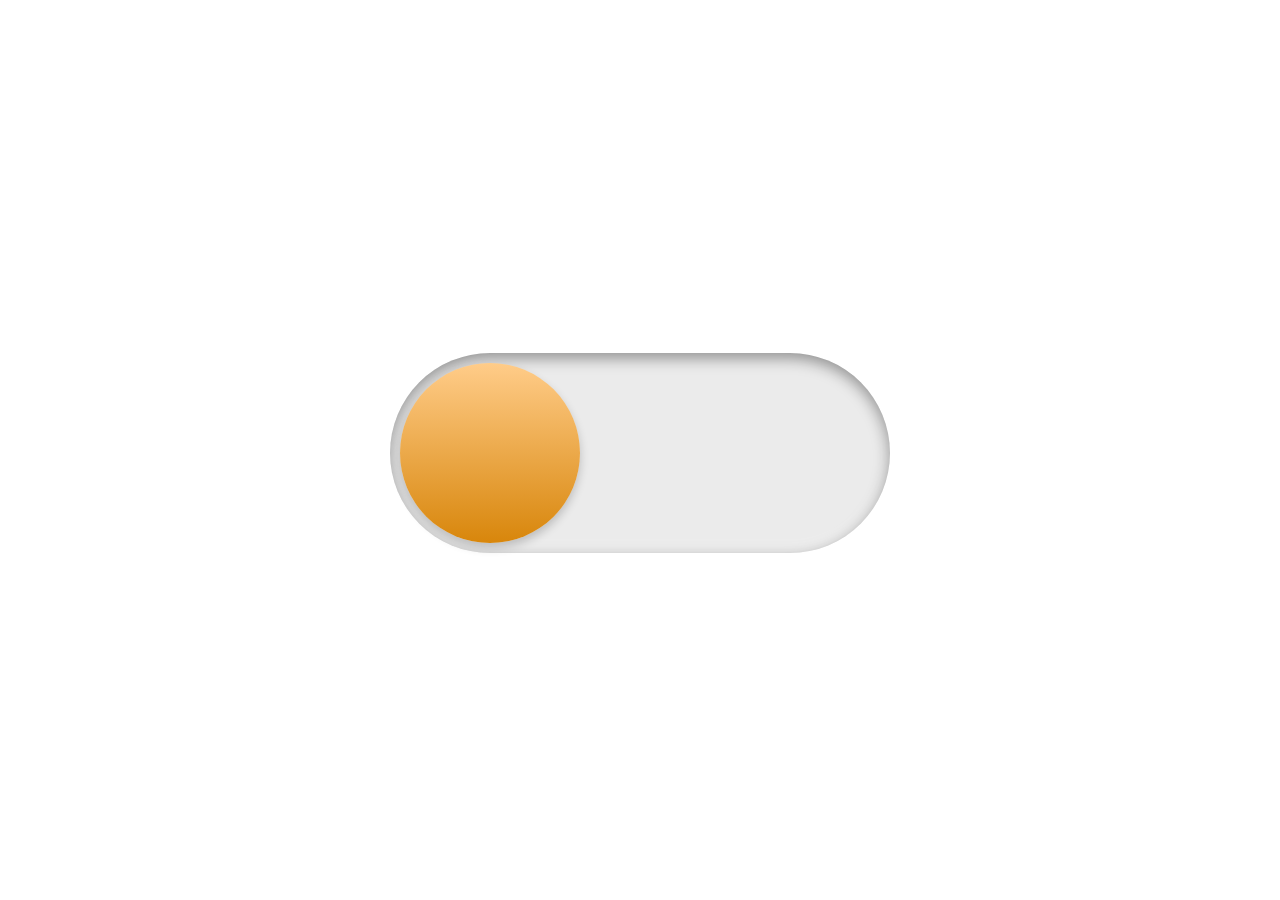
<file: dark-mode-toggle/index.html>
<!DOCTYPE html>

<html>
    <head>
        <meta charset="UTF-8"/>
        <link rel="stylesheet" type="text/css" href="styles.css"/>
    </head>
    <body>  
        <input type="checkbox" id="darkmode-toggle"/>
        <label for="darkmode-toggle"></label>

        <div class="background"></div>
    
    </body>    
</html>
</file>
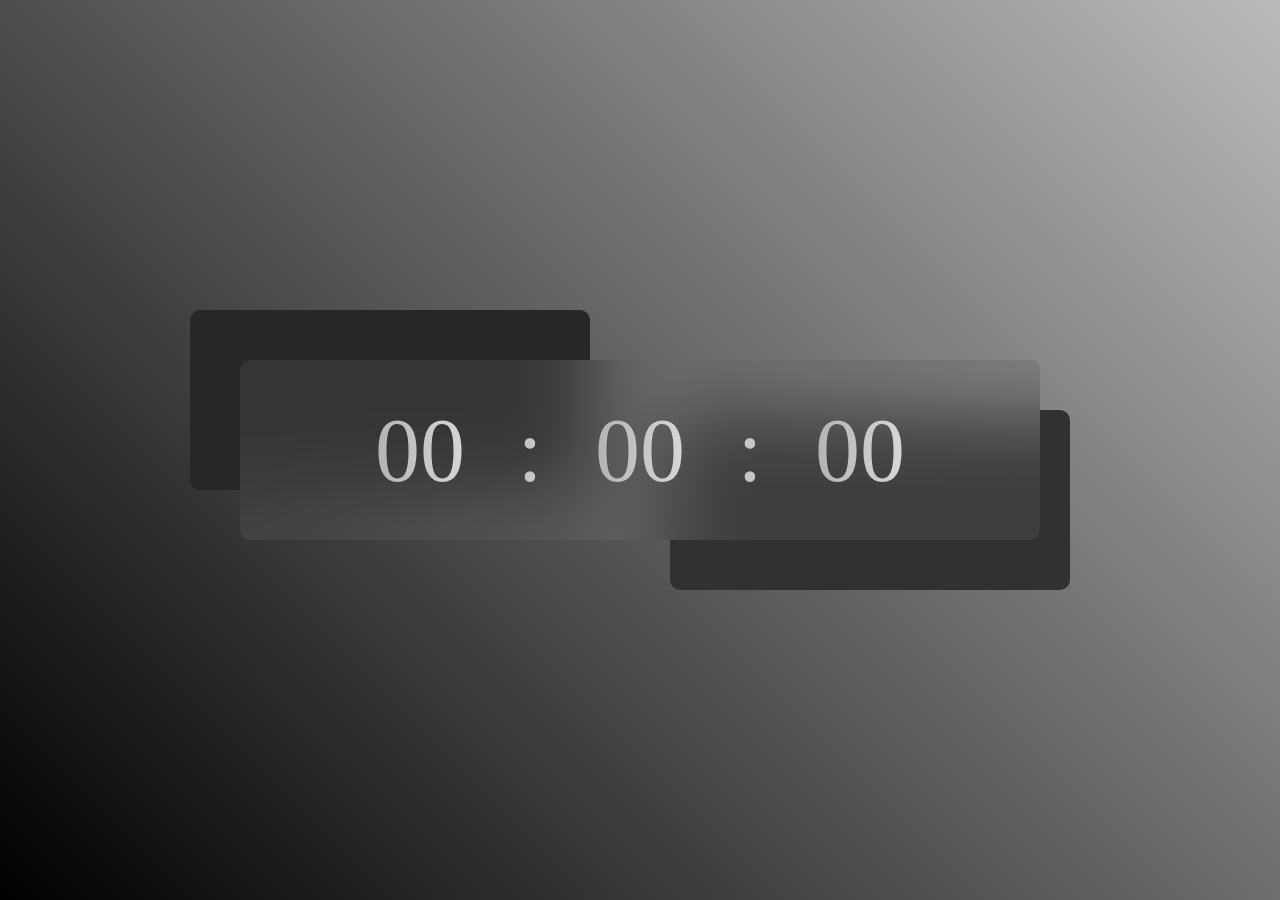
<file: digital-clock/index.html>
<!DOCTYPE html>

<html>

<head>
    <meta name="viewport" content="width=device-width, initial-scale=1.0">
    <title>Digital Clock</title>
    <link rel="stylesheet" href="style.css">
</head>

<body> 

<div class="hero">
    <div class="container">
        <div class="clock">
            <span id="hrs">00</span>
            <span>:</span>
            <span id="mins">00</span>
            <span>:</span>
            <span id="secs">00</span>
        </div>
    </div>
</div>
    
<script>

let hrs = document.getElementById('hrs');
let mins = document.getElementById('mins');
let secs = document.getElementById('secs');

const INTERVAL_DELAY = 1000; //ms

setInterval(()=>{
    let currentTime = new Date();

    hrs.innerHTML = (currentTime.getHours()<10?"0":"") + currentTime.getHours();
    mins.innerHTML = (currentTime.getMinutes()<10?"0":"") + currentTime.getMinutes();
    secs.innerHTML = (currentTime.getSeconds()<10?"0":"") + currentTime.getSeconds();

}, INTERVAL_DELAY)

</script>

</body>

</html>
</file>
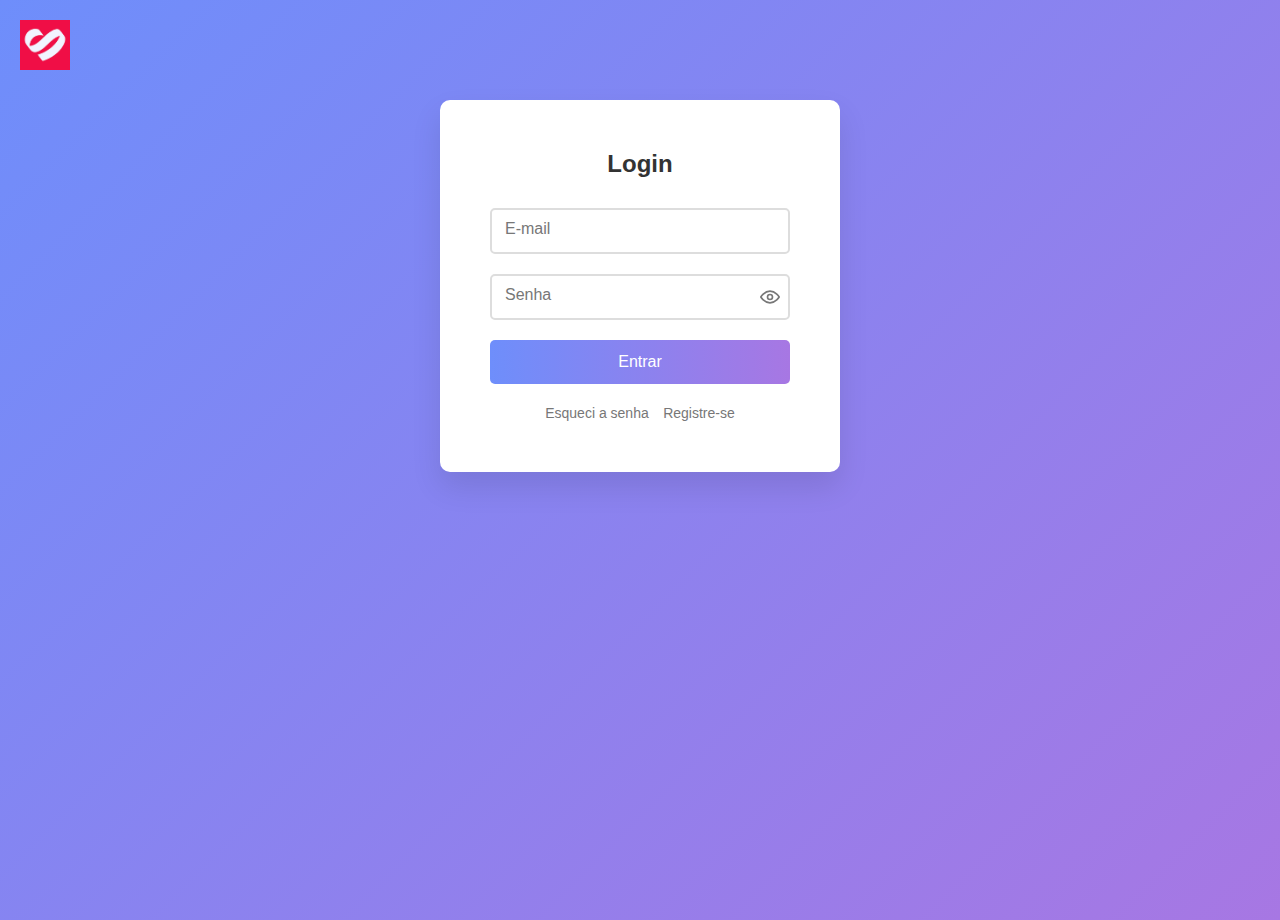
<file: siteSantaCasa/index.html>
<html lang="pt-BR">
<head>
    <meta charset="UTF-8">
    <meta name="viewport" content="width=device-width, initial-scale=1.0">
    <title>Sistema de Login SPA</title>
    <link rel="stylesheet" href="style.css">
</head>
<body>
    <!-- Logo fixa no background -->
    <div class="background-logo">
        <img src="logo.png" alt="Logo do Sistema">
    </div>

    <!-- Página de Login -->
    <section id="login-page" class="page active-page">
        <div class="container">
            <div class="form login-form">
                <h2 class="title">Login</h2>
                <div id="login-message" class="message"></div>
                <div class="input-group">
                    <input type="text" id="login-email" required placeholder=" ">
                    <label for="login-email">E-mail</label>
                </div>
                <div class="input-group">
                    <input type="password" id="login-password" required placeholder=" ">
                    <label for="login-password">Senha</label>
                    <span class="toggle-password" onclick="togglePassword('login-password')">
                        <svg width="20" height="20" viewBox="0 0 24 24" fill="none" xmlns="http://www.w3.org/2000/svg">
                            <path d="M12 5C5 5 1 12 1 12C1 12 5 19 12 19C19 19 23 12 23 12C23 12 19 5 12 5Z" stroke="#777" stroke-width="2" stroke-linecap="round" stroke-linejoin="round"/>
                            <path d="M12 15C13.6569 15 15 13.6569 15 12C15 10.3431 13.6569 9 12 9C10.3431 9 9 10.3431 9 12C9 13.6569 10.3431 15 12 15Z" stroke="#777" stroke-width="2" stroke-linecap="round" stroke-linejoin="round"/>
                        </svg>
                    </span>
                </div>
                <button class="btn" id="login-btn">
                    <div class="spinner"></div>
                    <span class="btn-text">Entrar</span>
                </button>
                <div class="links">
                    <a href="#" class="nav-link" data-page="forgot-password">Esqueci a senha</a>
                    <a href="#" class="nav-link" data-page="register">Registre-se</a>
                </div>
            </div>
        </div>
    </section>

    <!-- Página de Registro -->
    <section id="register-page" class="page">
        <div class="container">
            <div class="form">
                <button class="back-btn nav-link" data-page="login" title="Voltar">
                    <svg width="24" height="24" viewBox="0 0 24 24" fill="none" xmlns="http://www.w3.org/2000/svg">
                        <path d="M15 18L9 12L15 6" stroke="currentColor" stroke-width="2" stroke-linecap="round" stroke-linejoin="round"/>
                    </svg>
                </button>
                <h2 class="title">Registre-se</h2>
                <div id="signup-message" class="message"></div>
                <div class="input-group">
                    <input type="text" id="signup-name" required placeholder=" ">
                    <label for="signup-name">Nome Completo</label>
                </div>
                <div class="input-group">
                    <input type="email" id="signup-email" required placeholder=" ">
                    <label for="signup-email">E-mail</label>
                </div>
                <div class="input-group">
                    <input type="password" id="signup-password" required placeholder=" " minlength="6">
                    <label for="signup-password">Senha (mínimo 6 caracteres)</label>
                    <span class="toggle-password" onclick="togglePassword('signup-password')">
                        <svg width="20" height="20" viewBox="0 0 24 24" fill="none" xmlns="http://www.w3.org/2000/svg">
                            <path d="M12 5C5 5 1 12 1 12C1 12 5 19 12 19C19 19 23 12 23 12C23 12 19 5 12 5Z" stroke="#777" stroke-width="2" stroke-linecap="round" stroke-linejoin="round"/>
                            <path d="M12 15C13.6569 15 15 13.6569 15 12C15 10.3431 13.6569 9 12 9C10.3431 9 9 10.3431 9 12C9 13.6569 10.3431 15 12 15Z" stroke="#777" stroke-width="2" stroke-linecap="round" stroke-linejoin="round"/>
                        </svg>
                    </span>
                </div>
                <div class="input-group">
                    <input type="password" id="signup-confirm-password" required placeholder=" ">
                    <label for="signup-confirm-password">Confirme a Senha</label>
                    <span class="toggle-password" onclick="togglePassword('signup-confirm-password')">
                        <svg width="20" height="20" viewBox="0 0 24 24" fill="none" xmlns="http://www.w3.org/2000/svg">
                            <path d="M12 5C5 5 1 12 1 12C1 12 5 19 12 19C19 19 23 12 23 12C23 12 19 5 12 5Z" stroke="#777" stroke-width="2" stroke-linecap="round" stroke-linejoin="round"/>
                            <path d="M12 15C13.6569 15 15 13.6569 15 12C15 10.3431 13.6569 9 12 9C10.3431 9 9 10.3431 9 12C9 13.6569 10.3431 15 12 15Z" stroke="#777" stroke-width="2" stroke-linecap="round" stroke-linejoin="round"/>
                        </svg>
                    </span>
                </div>
                <button class="btn" id="signup-btn">
                    <div class="spinner"></div>
                    <span class="btn-text">Registrar</span>
                </button>
            </div>
        </div>
    </section>

    <!-- Página de Recuperação de Senha -->
    <section id="forgot-password-page" class="page">
        <div class="container">
            <div class="form">
                <button class="back-btn nav-link" data-page="login" title="Voltar">
                    <svg width="24" height="24" viewBox="0 0 24 24" fill="none" xmlns="http://www.w3.org/2000/svg">
                        <path d="M15 18L9 12L15 6" stroke="currentColor" stroke-width="2" stroke-linecap="round" stroke-linejoin="round"/>
                    </svg>
                </button>
                <h2 class="title">Recuperar Senha</h2>
                <div id="forgot-message" class="message"></div>
                <div class="input-group">
                    <input type="email" id="forgot-email" required placeholder=" ">
                    <label for="forgot-email">E-mail</label>
                </div>
                <button class="btn" id="forgot-btn">
                    <div class="spinner"></div>
                    <span class="btn-text">Enviar Link</span>
                </button>
            </div>
        </div>
    </section>

    <!-- Home Page -->
    <section id="home-page" class="page">
        <header>
            <nav>
                <div class="header-content">
                    <span id="welcome-message"></span>
                    <button id="logout-btn" class="nav-link" data-page="login">Sair</button>
                </div>
            </nav>
        </header>
        <main>
            <section class="welcome-section">
                <h1>Bem-vindo à sua conta!</h1>
                <p>Você está logado no sistema Santa Casa.</p>
                <div class="dashboard">
                    <div class="card nav-link" data-page="central1">
                        <h3>Central 1</h3>
                        <p>Área primária</p>
                    </div>
                    <div class="card nav-link" data-page="central2">
                        <h3>Central 2</h3>
                        <p>Área secundária</p>
                    </div>
                    <div class="card nav-link" data-page="central3">
                        <h3>Central 3</h3>
                        <p>Área complementar</p>
                    </div>
                </div>
            </section>
        </main>
    </section>

    <!-- Páginas das Centrais -->
    <section id="central1-page" class="page">
        <header>
            <nav>
                <div class="header-content">
                    <button class="nav-link" data-page="home">Voltar</button>
                </div>
            </nav>
        </header>
        <main>
            <section class="central-section">
                <h1>Central 1</h1>
                <div class="options-grid">
                    <button class="option-btn nav-link" data-page="chamada-central1">Chamada</button>
                    <button class="option-btn nav-link" data-page="monitora-central1">Monitora</button>
                    <button class="option-btn nav-link" data-page="localiza-central1">Localiza</button>
                </div>
            </section>
        </main>
    </section>

    <!-- Página de Chamada -->
    <section id="chamada-central1-page" class="page">
        <header>
            <nav>
                <div class="header-content">
                    <button class="nav-link" data-page="central1">Voltar</button>
                </div>
            </nav>
        </header>
        <main>
            <section class="content-section">
                <h1>Chamada - Central 1</h1>
                <p>Funcionalidade de chamada ativa</p>
                <div class="options-grid">
                    <button class="option-btn">Iniciar Chamada</button>
                    <button class="option-btn">Histórico</button>
                    <button class="option-btn">Configurações</button>
                </div>
            </section>
        </main>
    </section>

    <!-- Página de Monitora -->
    <section id="monitora-central1-page" class="page">
        <header>
            <nav>
                <div class="header-content">
                    <button class="nav-link" data-page="central1">Voltar</button>
                </div>
            </nav>
        </header>
        <main>
            <section class="content-section">
                <h1>Monitora - Central 1</h1>
                <p>Funcionalidade de monitoramento ativa</p>
                <div class="options-grid">
                    <button class="option-btn">Ativar Monitoramento</button>
                    <button class="option-btn">Relatórios</button>
                    <button class="option-btn">Alertas</button>
                </div>
            </section>
        </main>
    </section>

    <!-- Página de Localiza -->
    <section id="localiza-central1-page" class="page">
        <header>
            <nav>
                <div class="header-content">
                    <button class="nav-link" data-page="central1">Voltar</button>
                </div>
            </nav>
        </header>
        <main>
            <section class="content-section">
                <h1>Localiza - Central 1</h1>
                <p>Funcionalidade de localização ativa</p>
                <div class="options-grid">
                    <button class="option-btn">Buscar Localização</button>
                    <button class="option-btn">Mapa</button>
                    <button class="option-btn">Histórico</button>
                </div>
            </section>
        </main>
    </section>

    <!-- Páginas das outras centrais (similares) -->
    <section id="central2-page" class="page">
        <header>
            <nav>
                <div class="header-content">
                    <button class="nav-link" data-page="home">Voltar</button>
                </div>
            </nav>
        </header>
        <main>
            <section class="central-section">
                <h1>Central 2</h1>
                <div class="options-grid">
                    <button class="option-btn nav-link" data-page="chamada-central2">Chamada</button>
                    <button class="option-btn nav-link" data-page="monitora-central2">Monitora</button>
                    <button class="option-btn nav-link" data-page="localiza-central2">Localiza</button>
                </div>
            </section>
        </main>
    </section>

    <section id="central3-page" class="page">
        <header>
            <nav>
                <div class="header-content">
                    <button class="nav-link" data-page="home">Voltar</button>
                </div>
            </nav>
        </header>
        <main>
            <section class="central-section">
                <h1>Central 3</h1>
                <div class="options-grid">
                    <button class="option-btn nav-link" data-page="chamada-central3">Chamada</button>
                    <button class="option-btn nav-link" data-page="monitora-central3">Monitora</button>
                    <button class="option-btn nav-link" data-page="localiza-central3">Localiza</button>
                </div>
            </section>
        </main>
    </section>

    <script src="script.js"></script>
</body>
</html>
</file>
<file: dark-mode-toggle/styles.css>
body {
    margin: 0;
    width: 100vw;
    height: 100vh;
    display: flex;
    flex-direction: column;
    align-items: center;
    justify-content: center;
}
label {
    width: 500px;
    height: 200px;
    position: relative;
    display: block;
    background: #ebebeb;
    border-radius: 200px;
    box-shadow: inset 0px 5px 15px rgba(0, 0, 0, 0.4), inset 0px -5px 15px rgba(255, 255, 255, 0.4);
    cursor: pointer;
    transition: 0.3s;
}
label:after {
    content: " ";
    width: 180px;
    height: 180px;
    position: absolute;
    top: 10px;
    left: 10px;
    background: linear-gradient(180deg, #ffcc89, #d8860b);
    border-radius: 180px;
    box-shadow: 0px 5px 10px rgba(0, 0, 0, 0.2);
    transition: 0.3s;
}
input{ 
    width: 0;
    height: 0;
    visibility: hidden;
}
input:checked + label{
    background-color: #242424;
}
input:checked + label:after {
    left: 490px;
    transform: translateX(-100%);
    background: linear-gradient(180deg, #777, #3a3a3a);
}
label:active:after{
    width: 260px;
}
.background{
    width: 100vw;
    height: 100vh;
    background-color: #fff;
    z-index: -1;
    position: absolute;
    transition: 0.3s;
}
input:checked + label + .background{
    background: #242424;
}
</file>
<file: digital-clock/style.css>
*{
    margin: 0;
    padding: 0;
    font-family: 'Poppins', sans-serif;
    box-sizing: border-box;
}
.hero{
    width: 100%;
    min-height: 100vh;
    background: linear-gradient(45deg, #000000, #bbbbbb);
    color: #ffffff;
    position: relative; 
}
.container{
    width: 800px;
    height: 180px;
    position: absolute;
    top: 50%;
    left: 50%;
    transform: translate(-50%, -50%);
}
.clock{
    width: 100%;
    height: 100%;
    background: rgba(172, 172, 172, 0.11);
    border-radius: 10px;
    display: flex;
    align-items: center;
    justify-content: center;
    backdrop-filter: blur(40px);
}

.container::before{
    content: "";
    width: 400px;
    height: 180px;
    background: #272727;
    border-radius: 10px;
    position: absolute;
    top: -50px;
    left: -50px;
    z-index: -1;
}

.container::after{
    content: "";
    width: 400px;
    height: 180px;
    background: #313131;
    border-radius: 10px;
    position: absolute;
    bottom: -50px;
    right: -30px;
    z-index: -1;
}
.clock span{
    font-family: 'Franklin Gothic Medium';
    font-size: 90px;
    width: 110px;
    display: inline-block;
    text-align: center;
    position: relative;
    background: linear-gradient(to right, rgb(175, 175, 175), rgb(219, 219, 219));
    background-clip: text;
    -webkit-background-clip: text;
    -webkit-text-fill-color: transparent;
}
.clock span::after{
    font-size: 16px;
    position: absolute;
    bottom: -10px;
    left: 50%;
    transform: translateX(-50%);
}
#hrs::after {
    content: "Hours";
}
#mins::after {
    content: "Min";
}
#secs::after {
    content: "Sec";
}
</file>
<file: siteSantaCasa/style.css>
* {
    margin: 0;
    padding: 0;
    box-sizing: border-box;
    font-family: 'Arial', sans-serif;
}

body {
    background: linear-gradient(135deg, #6e8efb, #a777e3);
    min-height: 100vh;
    padding-top: 80px;
}

.background-logo {
    position: fixed;
    top: 20px;
    left: 20px;
    z-index: 100;
}

.background-logo img {
    height: 50px;
    width: auto;
    opacity: 0.9;
    transition: opacity 0.3s;
}

.background-logo img:hover {
    opacity: 1;
}

.page {
    display: none;
    width: 100%;
    min-height: calc(100vh - 80px);
}

.page.active-page {
    display: block;
}

.container {
    background-color: white;
    border-radius: 10px;
    box-shadow: 0 15px 30px rgba(0, 0, 0, 0.1);
    width: 400px;
    max-width: 90%;
    padding: 30px;
    margin: 20px auto;
    position: relative;
}

.form {
    padding: 20px;
    position: relative;
}

.title {
    text-align: center;
    margin-bottom: 30px;
    color: #333;
}

.input-group {
    margin-bottom: 20px;
    position: relative;
}

.input-group input {
    width: 100%;
    padding: 12px 15px;
    border: 2px solid #ddd;
    border-radius: 5px;
    font-size: 16px;
    transition: border 0.3s;
}

.input-group input:focus {
    border-color: #a777e3;
    outline: none;
}

.input-group label {
    position: absolute;
    top: 12px;
    left: 15px;
    color: #777;
    font-size: 16px;
    transition: all 0.3s;
    pointer-events: none;
}

.input-group input:focus + label,
.input-group input:not(:placeholder-shown) + label {
    top: -10px;
    left: 10px;
    font-size: 12px;
    background-color: white;
    padding: 0 5px;
    color: #a777e3;
}

.btn {
    width: 100%;
    padding: 12px;
    background: linear-gradient(to right, #6e8efb, #a777e3);
    border: none;
    border-radius: 5px;
    color: white;
    font-size: 16px;
    cursor: pointer;
    transition: all 0.3s;
    position: relative;
    min-height: 44px;
    display: inline-flex;
    align-items: center;
    justify-content: center;
}

.btn:hover {
    opacity: 0.9;
}

.btn .btn-text {
    display: inline-block;
}

.btn .spinner {
    width: 16px;
    height: 16px;
    border: 2px solid rgba(255,255,255,0.3);
    border-top-color: white;
    border-radius: 50%;
    animation: spin 1s linear infinite;
    margin-right: 8px;
    display: none;
}

.btn.loading .spinner {
    display: inline-block;
}

.btn.loading .btn-text {
    display: inline-block;
}

.links {
    margin-top: 20px;
    text-align: center;
}

.links a {
    color: #777;
    text-decoration: none;
    font-size: 14px;
    margin: 0 5px;
    transition: color 0.3s;
}

.links a:hover {
    color: #a777e3;
}

.message {
    text-align: center;
    margin-bottom: 20px;
    padding: 10px;
    border-radius: 5px;
    display: none;
}

.error {
    background-color: #ffebee;
    color: #f44336;
}

.success {
    background-color: #e8f5e9;
    color: #4caf50;
}

.back-btn {
    position: absolute;
    top: 15px;
    left: 15px;
    width: 24px;
    height: 24px;
    display: flex;
    align-items: center;
    justify-content: center;
    cursor: pointer;
    border: none;
    background: none;
    padding: 0;
    color: #6e8efb;
    transition: all 0.3s;
    opacity: 1;
}

.back-btn:hover {
    color: #a777e3;
    transform: translateX(-3px);
}

.back-btn svg {
    width: 100%;
    height: 100%;
    transition: transform 0.3s;
    color: #A014A3;
}

.toggle-password {
    position: absolute;
    right: 10px;
    top: 50%;
    transform: translateY(-50%);
    cursor: pointer;
    user-select: none;
    width: 20px;
    height: 20px;
    display: flex;
    align-items: center;
    justify-content: center;
}

.toggle-password svg {
    width: 100%;
    height: 100%;
    transition: all 0.3s;
}

.toggle-password:hover svg {
    stroke: #a777e3;
}

#home-page {
    background-color: #f5f7fa;
    min-height: calc(100vh - 80px);
}

header {
    background: linear-gradient(to right, #6e8efb, #a777e3);
    color: white;
    padding: 1rem 2rem;
    box-shadow: 0 2px 10px rgba(0, 0, 0, 0.1);
}

nav {
    display: flex;
    justify-content: flex-end;
    max-width: 1200px;
    margin: 0 auto;
}

.header-content {
    display: flex;
    align-items: center;
    gap: 1rem;
}

.nav-link {
    cursor: pointer;
    color: black;
    text-decoration: none;
    background: none;
    border: none;
    font-size: inherit;
}

#logout-btn {
    background-color: white;
    color: #6e8efb;
    border: none;
    padding: 0.5rem 1rem;
    border-radius: 5px;
    cursor: pointer;
    transition: all 0.3s;
}

#logout-btn:hover {
    background-color: #f0f0f0;
}

main {
    max-width: 1200px;
    margin: 2rem auto;
    padding: 0 2rem;
}

.welcome-section {
    text-align: center;
    margin-bottom: 3rem;
}

.welcome-section h1 {
    color: #333;
    margin-bottom: 1rem;
}

.welcome-section p {
    color: #666;
    font-size: 1.1rem;
}

.dashboard {
    display: grid;
    grid-template-columns: repeat(auto-fit, minmax(300px, 1fr));
    gap: 2rem;
    margin-top: 2rem;
}

.card {
    background-color: white;
    border-radius: 10px;
    padding: 1.5rem;
    box-shadow: 0 5px 15px rgba(0, 0, 0, 0.05);
    transition: all 0.3s;
    cursor: pointer;
}

.card:hover {
    transform: translateY(-5px);
    box-shadow: 0 10px 20px rgba(0, 0, 0, 0.1);
}

.central-section {
    max-width: 1200px;
    margin: 2rem auto;
    padding: 0 2rem;
    text-align: center;
}

.options-grid {
    display: grid;
    grid-template-columns: repeat(auto-fit, minmax(250px, 1fr));
    gap: 2rem;
    margin-top: 3rem;
}

.option-btn {
    background: linear-gradient(to right, #6e8efb, #a777e3);
    color: white;
    border: none;
    padding: 1.5rem;
    border-radius: 10px;
    font-size: 1.2rem;
    cursor: pointer;
    transition: all 0.3s;
}

.option-btn:hover {
    transform: translateY(-5px);
    box-shadow: 0 10px 20px rgba(0, 0, 0, 0.2);
}

.content-section {
    max-width: 1200px;
    margin: 2rem auto;
    padding: 2rem;
    background-color: white;
    border-radius: 10px;
    box-shadow: 0 5px 15px rgba(0, 0, 0, 0.05);
}

.content-section h1 {
    color: #333;
    margin-bottom: 1.5rem;
    text-align: center;
}

.content-section p {
    color: #666;
    text-align: center;
    margin-bottom: 2rem;
}

.content-section .option-btn {
    background: linear-gradient(to right, #6e8efb, #a777e3);
    color: white;
    border: none;
    padding: 1rem 1.5rem;
    border-radius: 8px;
    font-size: 1rem;
    cursor: pointer;
    transition: all 0.3s;
    margin: 0.5rem;
    width: 200px;
}

.content-section .option-btn:hover {
    transform: translateY(-3px);
    box-shadow: 0 5px 15px rgba(0, 0, 0, 0.1);
}

@keyframes spin {
    to { transform: rotate(360deg); }
}

@media (max-width: 768px) {
    body {
        padding-top: 70px;
    }
    
    .background-logo {
        top: 10px;
        left: 10px;
    }
    
    .background-logo img {
        height: 40px;
    }
    
    .container {
        width: 95%;
        padding: 20px 15px;
    }
    
    .options-grid {
        grid-template-columns: 1fr;
    }
    
    .dashboard {
        grid-template-columns: 1fr;
    }
    
    header {
        padding: 1rem;
    }
}

@media (max-width: 480px) {
    body {
        padding-top: 60px;
    }
    
    .background-logo img {
        height: 30px;
    }
    
    .page {
        min-height: calc(100vh - 60px);
    }
    
    #home-page {
        min-height: calc(100vh - 60px);
    }
}
</file>
